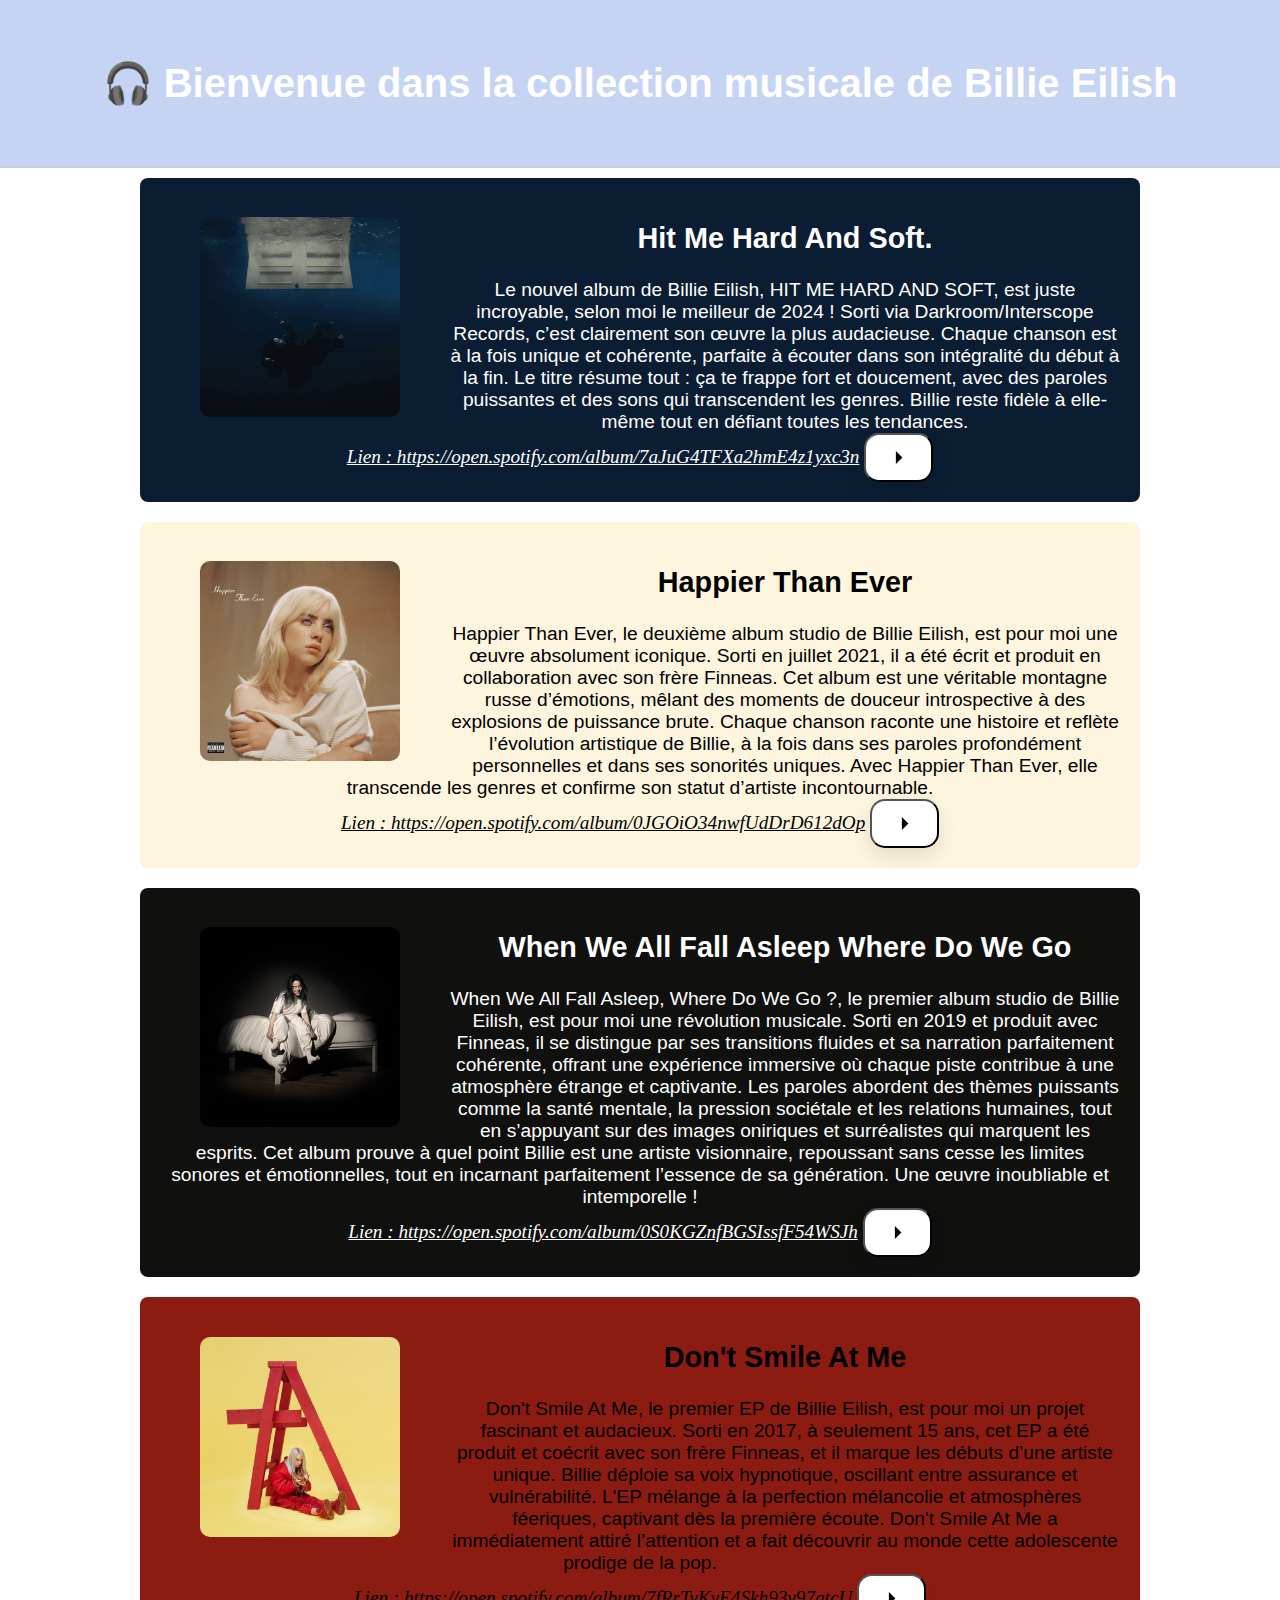
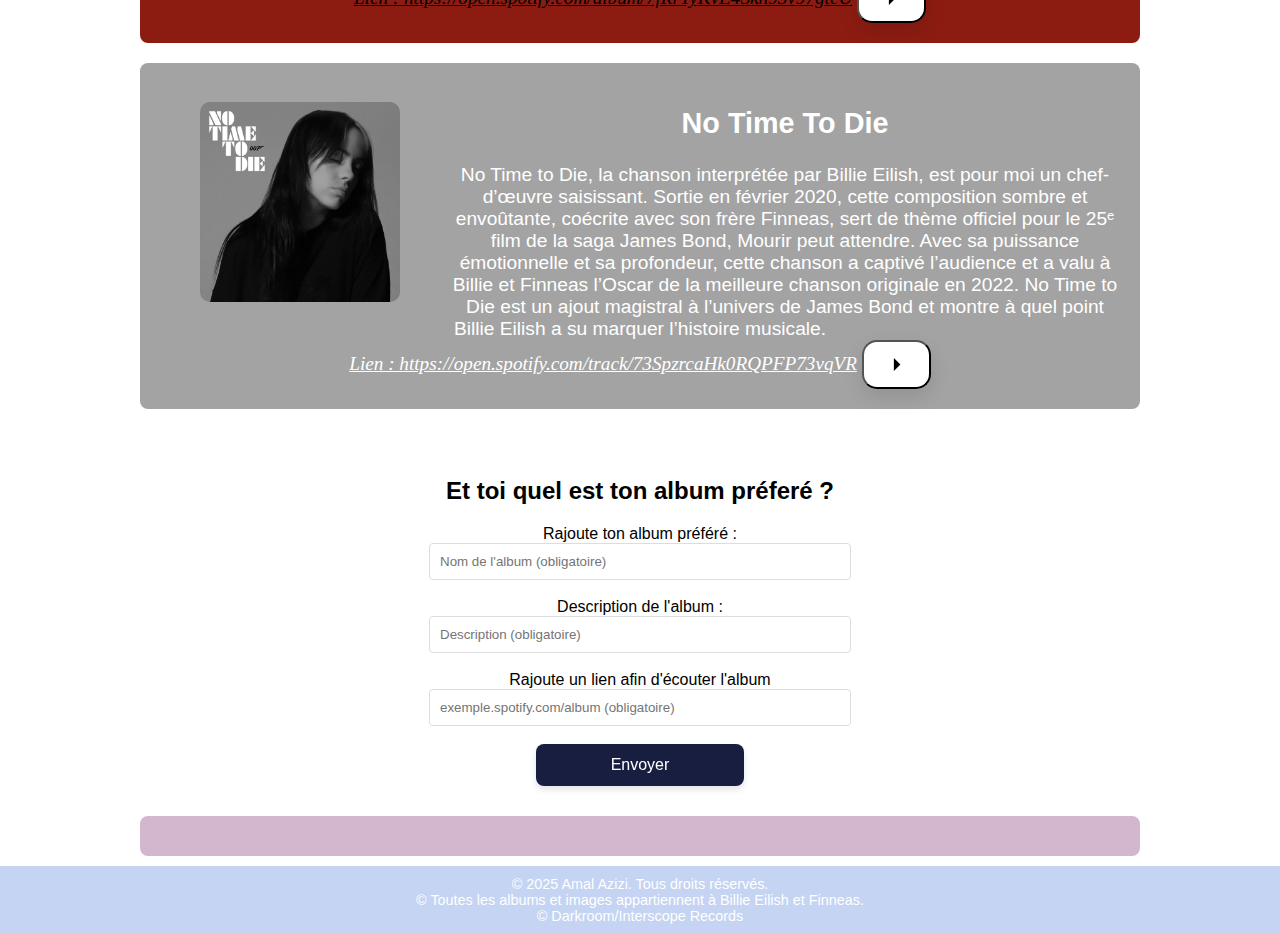
<file: index.html>
<!DOCTYPE html>
<html lang="fr">
<head>
    <meta charset="UTF-8">
    <meta name="viewport" content="width=device-width, initial-scale=1.0">
    <title>Bienvenue dans la collection musicale de Billie Eilish</title>
    <link href="style.css" rel="stylesheet"> 
<link rel="shortcut icon" href="blohsh.jpeg" type="image/x-icon">
</head>
<body>
    <header>
    <div class="top-footer">
        <h1>🎧 Bienvenue dans la collection musicale de Billie Eilish</h1>
    </div>
    </header>
    <div class ="Albums" ></div>
<div class="liste-musiques"></div>


<main>
<section>
    <br>
<!--- creation d'un formulaire avec du texte et le fait que l'utilisateur puisse mettre une url-->
<form>
    <h2>Et toi quel est ton album préferé ?</h2>
    <label for="titre">Rajoute ton album préféré :</label> <br>
    <input type="text" id="titre" placeholder="Nom de l'album (obligatoire)"/> <br> <br>
    <label for="descriptionMusique">Description de l'album :</label> <br>
    <input type="text" id="descriptionMusique" placeholder="Description (obligatoire)"/><br><br>
    <label for="urlmusique">Rajoute un lien afin d'écouter l'album</label> <br> 
    <input type="url" id="urlmusique" placeholder="exemple.spotify.com/album (obligatoire)" pattern="https://.*"/> <br> <br>
    <button type= "submit" id = "sendbutton">Envoyer</button>

    
</form>
</section>

<div id = "listeaudio"></div>

<section class = "sectionaffichage" >
    <div class = "album-ajoutee"> </div>
</section>

</main>
<!--- creation d'un footer afin d'avoir les informations de credits et droits d'auteurs-->
<footer class="footer">
    <p>&copy; 2025 Amal Azizi. Tous droits réservés. <br>
        © Toutes les albums et images appartiennent à Billie Eilish et Finneas. <br>
        © Darkroom/Interscope Records
    </p>
</footer>



<script src = "data.js" ></script>
<script  src = "script.js" ></script>

</body>

</html>



<!---code en note car il ne sert plus suite aux consignes -->

<!-- 
<h1>Hit Me Hard And Soft<h1>
<h2>Le troisième album studio de Billie Eilish, "HIT ME HARD AND SOFT", 
sorti via Darkroom/Interscope Records, est son œuvre la plus audacieuse 
à ce jour, une collection de chansons à la fois diversifiée et cohérente - idéalement 
écoutée dans son intégralité du début à la fin - exactement comme le suggère le titre de l’album ; 
vous frappe fort et doucement, tant au niveau des paroles que du son, tout en contournant les genres 
et en défiant les tendances en cours de route.</h2>

<h1>When We All Fall Asleep Where Do We Go ?<h1>
<h2>L'album se distingue également par ses transitions fluides et sa narration cohérente : 
il est conçu comme une expérience immersive, où chaque piste contribue à une atmosphère
à la fois étrange et fascinante. Les paroles abordent des thèmes tels que la santé mentale,
la pression sociétale, et les relations humaines, tout en s'appuyant sur des images oniriques 
et surréalistes qui laissent une impression durable.
Avec "When We All Fall Asleep, Where Do We Go?", 
Billie Eilish montre qu’elle n’est pas simplement une 
voix pour sa génération, mais une artiste visionnaire qui n’hésite 
pas à repousser les limites, tant sur le plan sonore qu’émotionnel.</h2>

<h1>Don't smile at me<h1>
<h2>Billie Eilish n'a que 15 ans lorsque son premier single, la ballade romantique « Ocean
    Eyes », fait le buzz sur Internet. Son premier EP, qui paraît durant l'été 2017, est lui aussi
    produit et coécrit avec son frère Finneas O'Connell. Oscillant entre assurance et
    vulnérabilité, Dont Smile At Me déploie des beats minimalistes et vaporeux ainsi que des
    synthés abrasifs sur lesquels la jeune artiste déploie son chant hypnotique. Combinant
    mélancolie et ambiances féeriques, ce premier projet fascinant attire tous les regards sur
    cette adolescente prodige de la pop. </h2>

<h1>no time to die<h1>
<h2>No Time to Die est une chanson interprétée par la chanteuse américaine Billie Eilish,
     sortie en février 2020. Coécrite avec son frère et collaborateur de longue date, Finneas O'Connell, 
     elle sert de thème officiel pour le 25ᵉ opus de la saga James Bond, Mourir peut attendre (No Time to Die), 
     réalisé par Cary Joji Fukunaga. Cette composition sombre et envoûtante a valu à Eilish et O'Connell l'Oscar 
     de la meilleure chanson originale en mars 2022, consacrant leur contribution à l'univers musical du célèbre 
     agent secret. </h2>

<h1>happier than ever<h1>
<h2>Happier Than Ever est une chanson de l’artiste américaine Billie Eilish, sortie en juillet 2021.
     Écrite et produite en collaboration avec son frère Finneas O'Connell, elle constitue la pièce maîtresse 
     et la piste-titre de son deuxième album studio. Ce titre poignant et cathartique se distingue par sa 
     structure en deux parties : une introduction douce et introspective, suivie d’une explosion de colère 
     et de libération émotionnelle. Acclamée pour sa profondeur lyrique et sa puissance vocale, *Happier Than Ever* 
     est rapidement devenue l’une des chansons les plus emblématiques de la carrière de Billie Eilish, 
     capturant l’essence de ses émotions brutes et de son évolution artistique.</h2>


-->

<!---<div>
    <p>Fichier audio sous licence libre. Auteur : [Nom de l’auteur]. Source : <a href="lien-vers-la-source" target="_blank">Lien</a>.</p>
</div> -->


 <!--- ancien audio : <audio controls src="dossier audio/_Lowlands__sung_by_the_USNA's_Midshipmen_Glee_Club.mp3" ></audio>
<footer> This file is a work of a sailor or employee of the U.S. Navy, taken or made as part of that person's official duties. As a work of the U.S. federal government, it is in the public domain in the United States. </footer>
-->

 <!---
<button id = "playbouton1" class="play">   &#9205; </button>
<button id = "playbouton2" class="play">   &#9205; </button>
<button id = "playbouton3" class="play">  &#9205; </button>
<button id = "playbouton4" class="play">  &#9205; </button>
<button id = "playbouton5" class="play">   &#9205; </button>

-->

<!--<div class="coveralbum">
    <div class="cover1">
        <figure><img src="Hit me hard and soft.jpeg"></figure>

    </div>
    <div class="cover2">
        <figure><img src="happierthanever.jpg"></figure>
    </div>
    <div class="cover3">
<figure><img src="wwafawdwg.png"></figure>
    </div>

    <div class="cover4">
        <figure><img src="dontsmileatme.jpeg"></figure>
    </div>

    <div class="cover5">
        <figure><img src="notimetodie.jpeg"></figure>
    </div>
</div>-->


<!---

<audio id = "audioplayer1" controls src="billie-eilish-lunch-official-lyric-video.mp3" ></audio>

<audio id = "audioplayer2"controls src="billie-eilish-bad-guy-audio_WWxKWLu7.mp3" ></audio>

<audio id = "audioplayer3"controls src="happier-than-ever_krq8H5N3.mp3" ></audio>

<audio id = "audioplayer4"controls src="billie-eilish-ocean-eyes-official-audio-lyrics-in-description_02Yi5z0q.mp3" ></audio>

<audio id = "audioplayer5"controls src="billie-eilish-no-time-to-die-official-audio_MZT59K3Z.mp3" ></audio>
-->
</file>
<file: style.css>
body {
    font-family: "Oswald", serif; 
    margin: 0;
    padding: 0;
    background-color: #ffffff;
    text-align: center;
}

/*design des elements musicaux incluant les couvertures d'albums, les cadres, les polices d'ecritures*/

img {
    width: 200px;
    height: 200px;
    margin-right: 50px;
    float: left;
    border-radius: 10px;

}

.cover1 {
    color: white;
    background: #0A1D32;
    border-radius: 8px;
    box-shadow: 0 4px 8px rgba(64, 63, 63, 0);
    width: 75%;
    max-width: 100%; 
    overflow-wrap: break-word;
    white-space: normal;
    text-align: center;
    height: auto;
    margin: 10px 0;
    font-size: 1.2em;
    padding: 20px;

    display: inline-block; 
    vertical-align: top;   
}


.cover2{
    background: #fdf5de;
    border-radius: 8px;
    border-radius: 8px;
    box-shadow: 0 4px 8px rgba(64, 63, 63, 0);
    width: 75%;
    max-width: 100%; 
    overflow-wrap: break-word;
    white-space: normal;
    text-align: center;
    height: auto;
    margin: 10px 0;
    font-size: 1.2em;
    padding: 20px;

    display: inline-block; 
    vertical-align: top;   
}


.cover3 {
    color: #ffffff;
    background: #10100E;
    border-radius: 8px;
    box-shadow: 0 4px 8px rgba(64, 63, 63, 0);
    width: 75%;
    max-width: 100%; 
    overflow-wrap: break-word;
    white-space: normal;
    text-align: center;
    height: auto;
    margin: 10px 0;
    font-size: 1.2em;
    padding: 20px;
    display: inline-block; 
    vertical-align: top;   
}



.cover4{
    background: #8C1C12;
border-radius: 8px;
border-radius: 8px;
box-shadow: 0 4px 8px rgba(64, 63, 63, 0);
width: 75%;
max-width: 100%; 
overflow-wrap: break-word;
white-space: normal;
text-align: center;
height: auto;
margin: 10px 0;
font-size: 1.2em;
padding: 20px;

display: inline-block; 
vertical-align: top;   

}
.cover5{
    color: white;
    background: #a3a3a3;
    border-radius: 8px;
    box-shadow: 0 4px 8px rgba(64, 63, 63, 0);
    width: 75%;
    max-width: 100%; 
    overflow-wrap: break-word;
    white-space: normal;
    text-align: center;
    height: auto;
    margin: 10px 0;
    font-size: 1.2em;
    padding: 20px;
    display: inline-block; 
    vertical-align: top;   
}

.cover1 p {
    font-family:'Segoe UI', Tahoma, Geneva, Verdana, sans-serif;
}

.cover2 p {
    font-family:'Segoe UI', Tahoma, Geneva, Verdana, sans-serif;

}

.cover3 p {
    font-family:'Segoe UI', Tahoma, Geneva, Verdana, sans-serif;

}

.cover4 p {
    font-family:'Segoe UI', Tahoma, Geneva, Verdana, sans-serif;

}

.cover5 p {
    font-family:'Segoe UI', Tahoma, Geneva, Verdana, sans-serif;

}
a {
    color: inherit;
    font-style: italic ;
}

/*design du formulaire*/
form {
    padding: 20px;
    text-align: center;
}


form input {
    padding: 10px;
    width: 80%;
    max-width: 400px;
    border: 1px solid #ddd;
    border-radius: 4px;
}
/* code pour modifier le bouton envoyer*/
#sendbutton {
    padding: 12px 75px;
    font-size: 16px;
    color: white;
    background-color: #181E40;
    border: none;
    border-radius: 8px;
    cursor: pointer;
    box-shadow: 0 4px 6px rgba(0, 0, 0, 0.1);
    transition: background-color 0.7s ease, transform 0.5s ease;
}

#sendbutton:hover {
    background-color: #C4D4F2;
}

#sendbutton:active {
    transform: scale(0.95);
}


.footer {
    background-color: #C4D4F2;
    color: #ffffff;
    text-align: center;
    padding: 10px 0;
    margin-top: auto;
    width: 100%;
    font-size: 0.9em;
}

p {
    font-family: 'Franklin Gothic Medium', 'Arial Narrow', Arial, sans-serif;
    margin: 0;
}

label {
    font-family: 'Franklin Gothic Medium', 'Arial Narrow', Arial, sans-serif;
}
h2  {
    font-family: 'Franklin Gothic Medium', 'Arial Narrow', Arial, sans-serif;

}

.album-ajoutee {
    background-color: rgb(210, 183, 206);
    color: #000000;
    border-radius: 8px;
    box-shadow: 0 4px 8px rgba(64, 63, 63, 0);
    width: 500px;
    overflow: hidden;
    text-align: center;
    width: 75%;
    height: auto;
     margin: 10px 0;
    font-size: 1.2em;
display: flex;
flex-direction: column;
justify-content: flex-start; 
align-items: center;
padding: 20px;
}

.sectionaffichage {
    display:flex;
    flex-direction: column;
    justify-content: center;
    align-items: center;
}


#sendbutton  {
    font-family: 'Franklin Gothic Medium', 'Arial Narrow', Arial, sans-serif;
}

  button {
    background: #ffffff; 
    color: rgb(0, 0, 0);
    padding: 12px 28px;
    font-size: 18px;
    font-family: 'Arial', sans-serif;
    border-radius: 15px;
    cursor: pointer;
    transition: all 0.3s ease;
    backdrop-filter: blur(10px); 
    box-shadow: 0 8px 20px rgba(0, 0, 0, 0.1);
  }
  button:hover {
    background-color: #c2d8f7;
  }
  
  button:active {
    transform: scale(0.95);
}

.liste-musiques{
display: flex;
flex-direction: column;
align-items: center;
justify-content: center;
}

.top-footer {
    background-color: #C4D4F2;
    color: #fff;
    padding: 10px 0;
    width: 100%;
    text-align: center;
    border-bottom: 1px solid #ccc;
}


h1 {
    font-family:'Franklin Gothic Medium', 'Arial Narrow', Arial, sans-serif ;
    margin: 50px 0;
    font-size: 2.5em;
    color: #ffffff;
}



/* la suite ce sont des codes et test de design qui n'ont pas abouti souvent car je ne visais pas bien les éléments*/
/* changer les design des boutons*/
/*ancien code mais ne marche pas
button {
    background-color: #181E40;  
    border: none;
    color: white;
    padding: 10px 20px;
    font-size: 16px;
    border-radius: 5px;
    cursor: pointer;
    transition: background-color 0.3s ease, transform 0.2s ease;
  }*/
/*je voulais changer le design des bouton mais ça ne marche pas car je ne suis pas arriver a viser les boutons individuellement
#listeaudio {
    font-size: 10px; 
    color: white; 
    background-color: #4CAF50; 
    border: none; 
    border-radius: 8px; 
    padding: 10px 20px; 
    cursor: pointer;
    transition: all 0.3s ease; 
}

#listeaudio:hover {
    background-color: #dddaff; 
    transform: scale(0.9); */

/*
.liste-musiques {
    font-family: "Poppins", serif;
    margin-top: 50px;
    margin-left: 20px;
    position: relative;
    top: 30px;
    left: 40px;
}



.album button {
    background-color: #000000;
    border: none;
    color: white;
    padding: 10px 20px;
    text-align: center;
    text-decoration: none;
    display: inline-block;
    font-size: 16px;
    margin: 10px 0;
    cursor: pointer;
    border-radius: 4px;
}

.album button:hover {
    background-color: #000000;
}



audio {
    margin: 20px 0;
    display: block;
}

footer {
    text-align: center;
    padding: 20px;
    background-color: #222;
    color: white;
}

.desc5 {
    margin-top: 10px;
    font-size: 0.9em;
    color: #555;
    display: none;
}

audio {
    display:none; 
}  
*/
</file>
